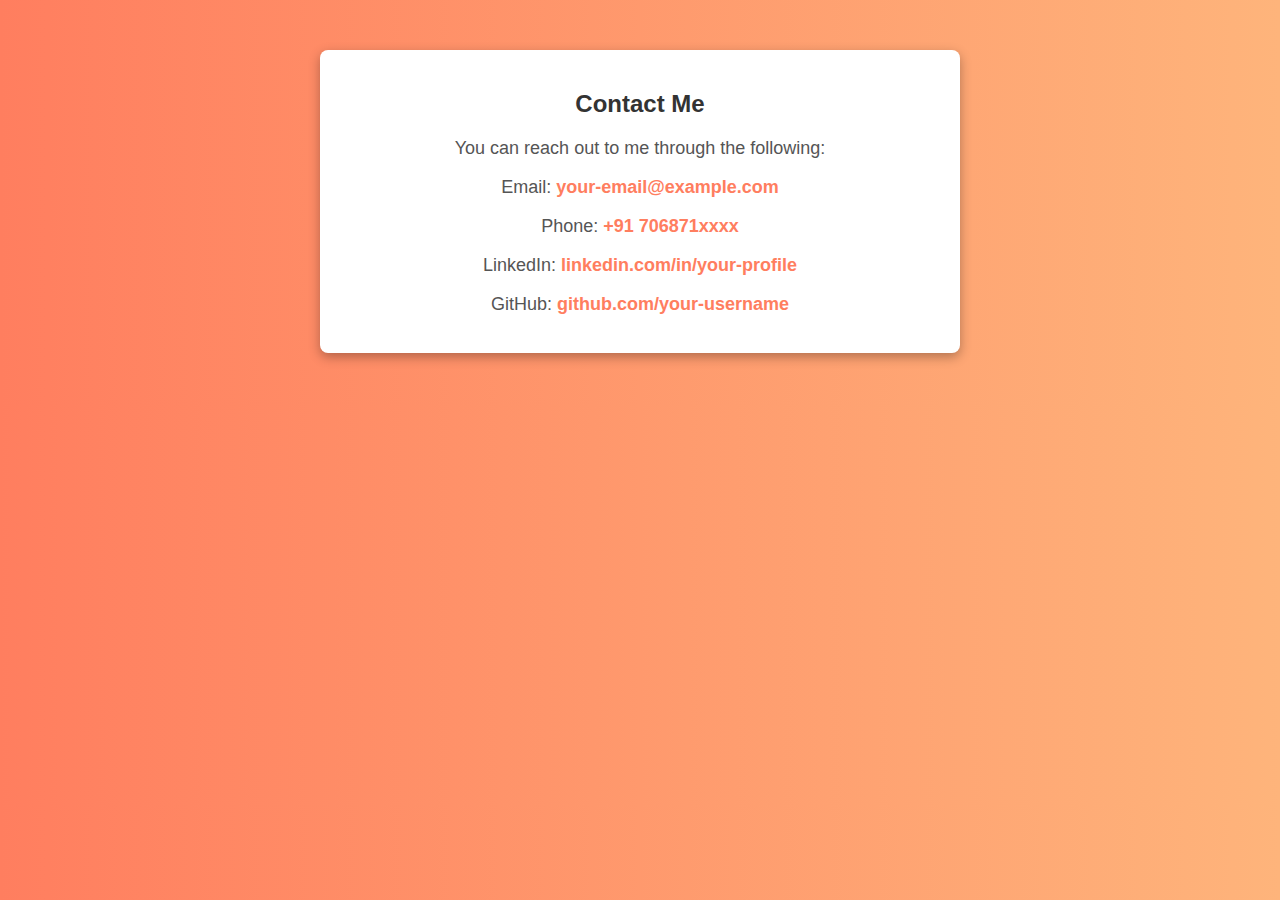
<file: contact.html>
<!DOCTYPE html>
<html lang="en">
<head>
    <meta charset="UTF-8">
    <meta name="viewport" content="width=device-width, initial-scale=1.0">
    <title>Contact</title>
    <style>
        body {
            font-family: Arial, sans-serif;
            background: linear-gradient(to right, #ff7e5f, #feb47b); /* Colorful gradient background */
            margin: 0;
            padding: 0;
            color: #fff;
        }
        .contact-container {
            width: 100%;
            max-width: 600px;
            margin: 50px auto;
            background-color: #fff; /* White container */
            padding: 20px;
            border-radius: 8px;
            box-shadow: 0 4px 12px rgba(0, 0, 0, 0.3); /* Soft shadow */
            text-align: center;
        }
        h2 {
            color: #333;
        }
        p {
            font-size: 18px;
            color: #555;
        }
        a {
            color: #ff7e5f; /* Colorful link */
            text-decoration: none;
            font-weight: bold;
            transition: color 0.3s, text-shadow 0.3s;
        }
        a:hover {
            color: #feb47b; /* Lighter on hover */
            text-shadow: 0 0 10px rgba(255, 255, 255, 0.5);
        }
        form {
            display: flex;
            flex-direction: column;
            margin-top: 20px;
        }
        input, textarea {
            margin-bottom: 10px;
            padding: 10px;
            border: 1px solid #ff7e5f; /* Matching border color */
            border-radius: 4px;
            font-size: 16px;
            transition: border-color 0.3s;
        }
        input:focus, textarea:focus {
            border-color: #feb47b; /* Highlight on focus */
            outline: none;
        }
        button {
            padding: 10px;
            background-color: #ff7e5f;
            color: white;
            border: none;
            border-radius: 4px;
            cursor: pointer;
            transition: background-color 0.3s;
        }
        button:hover {
            background-color: #feb47b; /* Lighter on hover */
        }
    </style>
</head>
<body>

<div class="contact-container">
    <h2>Contact Me</h2>
    <p>You can reach out to me through the following:</p>
    
    <p>Email: <a href="mailto:your-email@example.com">your-email@example.com</a></p>
    
    <p>Phone: <a href="tel:+1234567890">+91 706871xxxx</a></p>
    
    <p>LinkedIn: <a href="https://www.linkedin.com/in/your-profile" target="_blank">linkedin.com/in/your-profile</a></p>
    
    <p>GitHub: <a href="https://github.com/your-username" target="_blank">github.com/your-username</a></p>

</div>

</body>
</html>
</file>
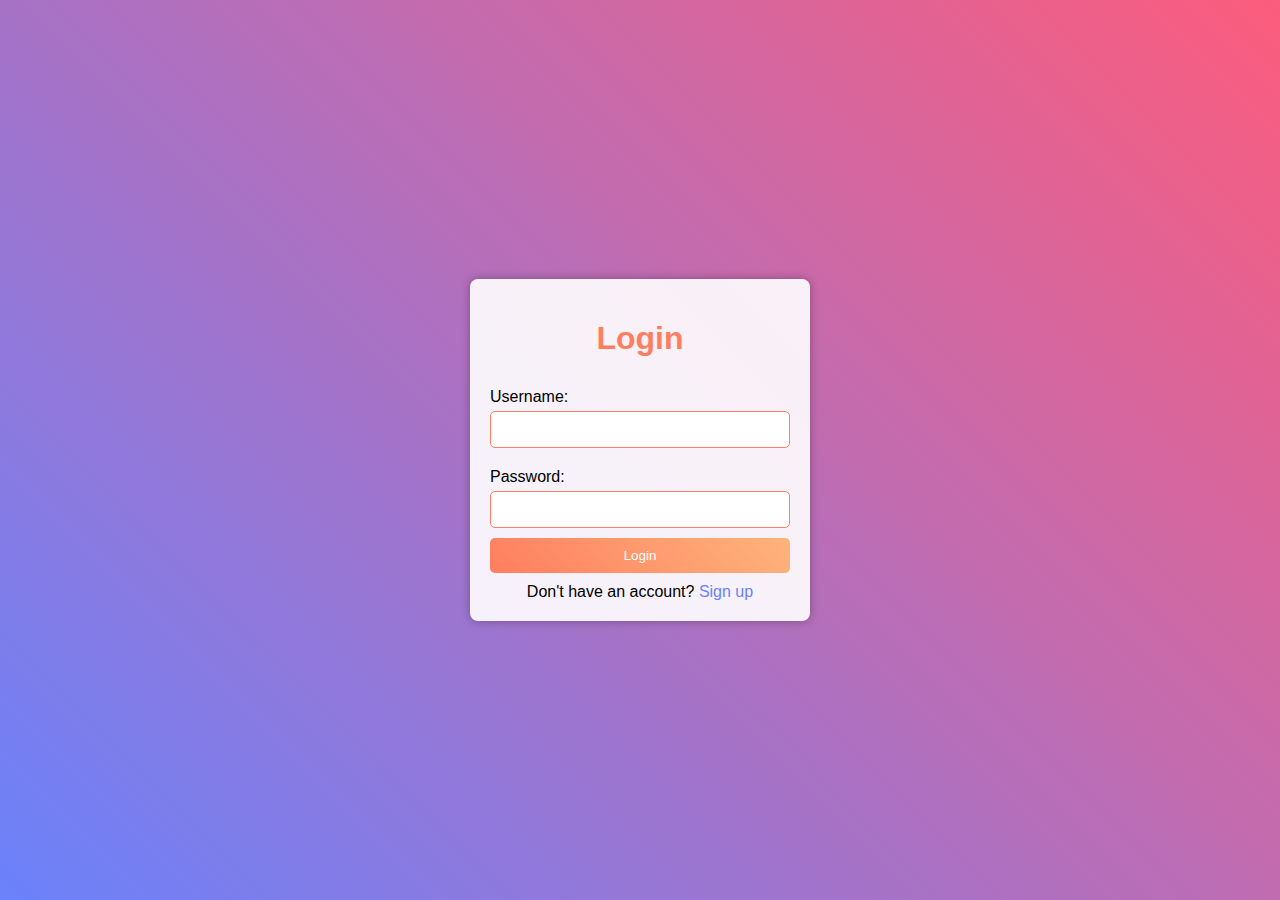
<file: login-signup.html>
<!DOCTYPE html>
<html lang="en">
<head>
    <meta charset="UTF-8">
    <meta name="viewport" content="width=device-width, initial-scale=1.0">
    <title>Portfolio Login/Signup</title>
    <style>
        body {
            font-family: Arial, sans-serif;
            margin: 0;
            padding: 0;
            background: linear-gradient(45deg, #6a82fb, #fc5c7d);
            height: 100vh;
            display: flex;
            justify-content: center;
            align-items: center;
            overflow: hidden;
        }

        .container {
            background-color: rgba(255, 255, 255, 0.9);
            border-radius: 8px;
            padding: 20px;
            width: 300px;
            position: relative;
            overflow: hidden;
            box-shadow: 0 0 10px rgba(0, 0, 0, 0.3);
            animation: glow 1.5s infinite alternate;
        }

        @keyframes glow {
            0% {
                box-shadow: 0 0 10px rgba(255, 0, 0, 0.7), 0 0 20px rgba(0, 255, 0, 0.7), 0 0 30px rgba(0, 0, 255, 0.7);
            }
            100% {
                box-shadow: 0 0 20px rgba(255, 0, 0, 1), 0 0 30px rgba(0, 255, 0, 1), 0 0 40px rgba(0, 0, 255, 1);
            }
        }

        h1 {
            text-align: center;
            color: #ff7e5f;
        }

        form {
            display: flex;
            flex-direction: column;
        }

        label {
            margin: 10px 0 5px;
        }

        input {
            padding: 10px;
            margin-bottom: 10px;
            border: 1px solid #ff7e5f;
            border-radius: 5px;
            outline: none;
            transition: border 0.3s;
        }

        input:focus {
            border: 1px solid #6a82fb;
        }

        button {
            padding: 10px;
            background: linear-gradient(45deg, #ff7e5f, #feb47b);
            color: white;
            border: none;
            border-radius: 5px;
            cursor: pointer;
            transition: transform 0.3s, box-shadow 0.3s;
        }

        button:hover {
            transform: translateY(-2px);
            box-shadow: 0 4px 15px rgba(0, 0, 0, 0.3);
        }

        .toggle {
            text-align: center;
            margin-top: 10px;
        }

        .toggle a {
            color: #6a82fb;
            text-decoration: none;
        }
    </style>
</head>
<body>

<div class="container">
    <h1 id="form-title">Login</h1>
    <form id="auth-form" onsubmit="handleAuth(event)">
        <label for="username">Username:</label>
        <input type="text" id="username" name="username" required>
        
        <label for="password">Password:</label>
        <input type="password" id="password" name="password" required>
        
        <button type="submit">Login</button>
    </form>
    <div class="toggle">
        <span>Don't have an account? <a href="#" onclick="showSignup()">Sign up</a></span>
    </div>
</div>

<script>
    function showSignup() {
        document.getElementById('form-title').innerText = 'Sign Up';
        document.getElementById('auth-form').innerHTML = `
            <label for="new-username">Username:</label>
            <input type="text" id="new-username" name="username" required>
            <label for="email">Email:</label>
            <input type="email" id="email" name="email" required>
            <label for="new-password">Password:</label>
            <input type="password" id="new-password" name="password" required>
            <button type="submit">Sign Up</button>
        `;
        document.querySelector('.toggle span a').innerText = 'Already have an account? Sign in';
        document.querySelector('.toggle span a').setAttribute('onclick', 'showLogin()');
    }

    function showLogin() {
        document.getElementById('form-title').innerText = 'Login';
        document.getElementById('auth-form').innerHTML = `
            <label for="username">Username:</label>
            <input type="text" id="username" name="username" required>
            <label for="password">Password:</label>
            <input type="password" id="password" name="password" required>
            <button type="submit">Login</button>
        `;
        document.querySelector('.toggle span a').innerText = "Don't have an account? Sign up";
        document.querySelector('.toggle span a').setAttribute('onclick', 'showSignup()');
    }

    function handleAuth(event) {
        event.preventDefault(); 
        const action = document.getElementById('form-title').innerText;

        if (action === 'Login') {
            alert("Logged in successfully!");
            window.location.href = "index.html"; 
        } else {
            alert("Signed up successfully!");
            window.location.href = "index.html";
        }
    }
</script>

</body>
</html>
</file>
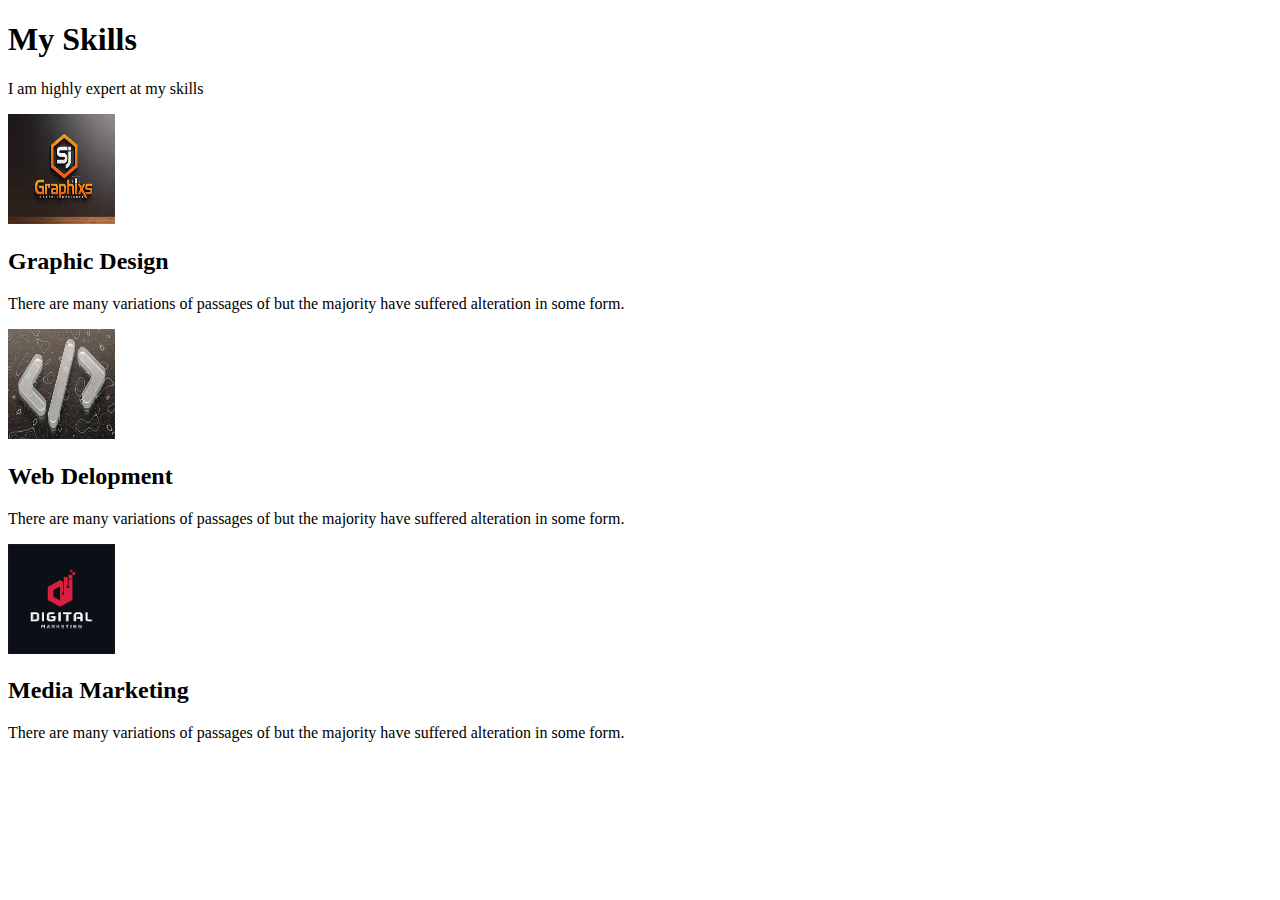
<file: My skills.html>
<!DOCTYPE html>
<html lang="en">
<head>
    <meta charset="UTF-8">
    <meta name="viewport" content="width=device-width, initial-scale=1.0">
    <title>Document</title>
</head>
<body>
    <section id="services" class="services">
        <div class="container">
            <h1 class="section-heading"><span>My </span>Skills</h1>
            <p> I am highly expert at my skills </p>
            <div class="card-wrapper">
                <div class="card">
                    <img src="./images/graphix.png" height="110"width="107" alt="">
                    <h2>Graphic Design</h2>
                    <p>There are many variations of passages of but the majority have suffered alteration in some
                        form.
                    </p>
                </div>
                <div class="card">
                    <img src="./images/web.png"height="110"width="107" alt="">
                    <h2>Web Delopment</h2>
                    <p>There are many variations of passages of but the majority have suffered alteration in some
                        form.
                    </p>
                </div>
                <div class="card">
                    <img src="./images/4media.png"height="110"width="107" alt="">
                    <h2>Media Marketing</h2>
                    <p>There are many variations of passages of but the majority have suffered alteration in some
                        form.
                    </p>
                </div>
            </div>
        </div>
    </section>
</body>
</html>
</file>
